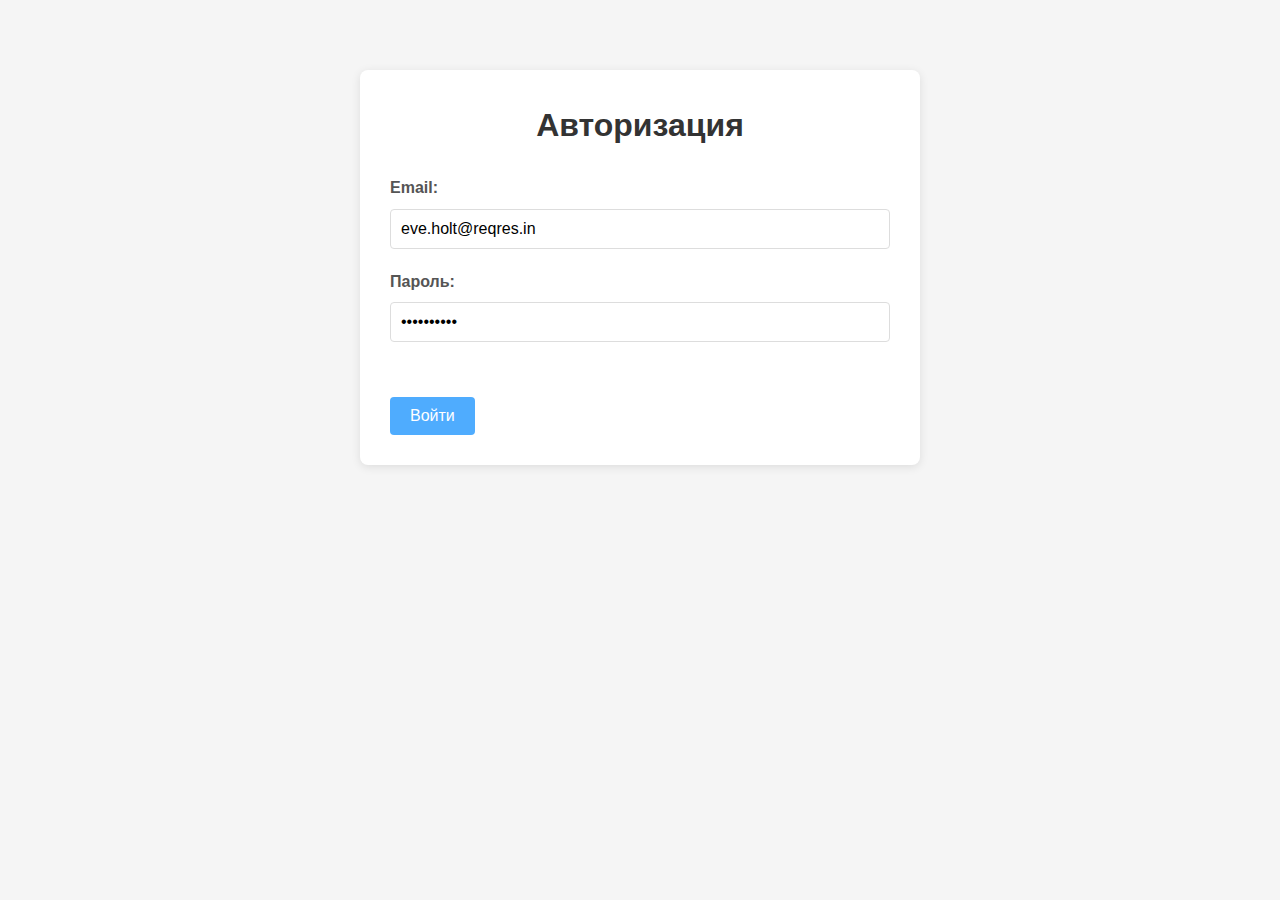
<file: index.html>
<!DOCTYPE html>
<html lang="ru">
<head>
    <meta charset="UTF-8">
    <meta name="viewport" content="width=device-width, initial-scale=1.0">
    <title>Прогноз погоды - Авторизация</title>
    <link rel="stylesheet" href="css/styles.css">
</head>
<body>
    <div class="container">
        <div class="auth-form">
            <h1>Авторизация</h1>
            <form id="loginForm">
                <div class="form-group">
                    <label for="email">Email:</label>
                    <input type="email" id="email" name="email" required placeholder="eve.holt@reqres.in">
                </div>
                <div class="form-group">
                    <label for="password">Пароль:</label>
                    <input type="password" id="password" name="password" required placeholder="cityslicka">
                </div>
                <div class="error-message" id="errorMessage"></div>
                <button type="submit" class="btn">Войти</button>
            </form>
        </div>
    </div>
    <script src="js/app.js"></script>
</body>
</html>
</file>
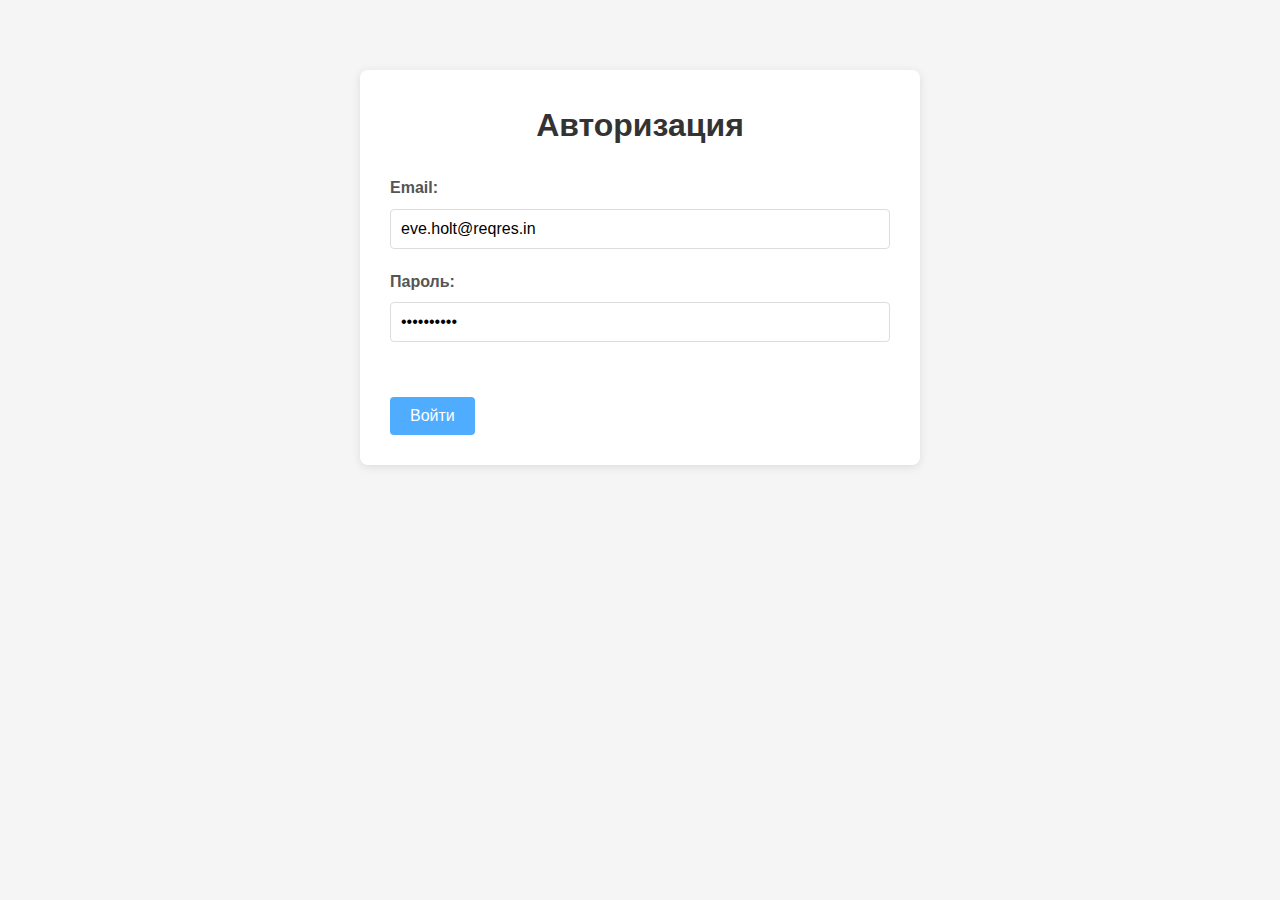
<file: weather.html>
<!DOCTYPE html>
<html lang="ru">
<head>
    <meta charset="UTF-8">
    <meta name="viewport" content="width=device-width, initial-scale=1.0">
    <title>Прогноз погоды в Москве</title>
    <link rel="stylesheet" href="css/styles.css">
</head>
<body>
    <div class="container">
        <div class="weather-card">
            <div class="weather-header">
                <h1>Прогноз погоды в Москве</h1>
                <button id="logoutBtn" class="btn btn-logout">Выйти</button>
            </div>
            <div class="weather-info" id="weatherInfo">
                <div class="loader" id="loader"></div>
            </div>
        </div>
    </div>
    <script src="js/weather.js"></script>
</body>
</html>
</file>
<file: css/styles.css>
* {
    box-sizing: border-box;
    margin: 0;
    padding: 0;
}

body {
    font-family: Arial, sans-serif;
    background-color: #f5f5f5;
    line-height: 1.6;
}

.container {
    max-width: 600px;
    margin: 50px auto;
    padding: 20px;
}

.auth-form, .weather-card {
    background-color: white;
    border-radius: 8px;
    box-shadow: 0 2px 10px rgba(0, 0, 0, 0.1);
    padding: 30px;
}

h1 {
    margin-bottom: 24px;
    color: #333;
    text-align: center;
}

.form-group {
    margin-bottom: 20px;
}

label {
    display: block;
    margin-bottom: 8px;
    font-weight: bold;
    color: #555;
}

input {
    width: 100%;
    padding: 10px;
    border: 1px solid #ddd;
    border-radius: 4px;
    font-size: 16px;
}

.btn {
    display: inline-block;
    background-color: #4facfe;
    color: white;
    padding: 10px 20px;
    border: none;
    border-radius: 4px;
    font-size: 16px;
    cursor: pointer;
    transition: background-color 0.3s;
}

.btn:hover {
    background-color: #2a8bf0;
}

.error-message {
    color: #e74c3c;
    margin-bottom: 15px;
    min-height: 20px;
}

.weather-header {
    display: flex;
    justify-content: space-between;
    align-items: center;
    margin-bottom: 20px;
}

.weather-header h1 {
    margin-bottom: 0;
    font-size: 24px;
}

.btn-logout {
    background-color: #e74c3c;
}

.btn-logout:hover {
    background-color: #c0392b;
}

.weather-info {
    min-height: 200px;
    padding: 20px;
    background-color: #f8f9fa;
    border-radius: 6px;
}

.weather-details {
    display: flex;
    flex-wrap: wrap;
    justify-content: space-between;
    align-items: center;
}

.weather-main {
    flex: 1;
    text-align: center;
}

.weather-temp {
    font-size: 48px;
    font-weight: bold;
    color: #333;
}

.weather-description {
    text-transform: capitalize;
    margin-bottom: 10px;
}

.weather-icon {
    width: 100px;
    height: 100px;
}

.weather-extra {
    margin-top: 20px;
    padding-top: 20px;
    border-top: 1px solid #ddd;
}

.weather-extra-item {
    display: flex;
    justify-content: space-between;
    margin-bottom: 10px;
}

.loader {
    border: 4px solid #f3f3f3;
    border-top: 4px solid #3498db;
    border-radius: 50%;
    width: 40px;
    height: 40px;
    animation: spin 1s linear infinite;
    margin: 40px auto;
}

@keyframes spin {
    0% { transform: rotate(0deg); }
    100% { transform: rotate(360deg); }
}

@media (max-width: 600px) {
    .container {
        margin: 20px auto;
        padding: 10px;
    }
    
    .auth-form, .weather-card {
        padding: 20px;
    }
    
    .weather-header h1 {
        font-size: 18px;
    }
    
    .weather-temp {
        font-size: 36px;
    }
}
</file>
